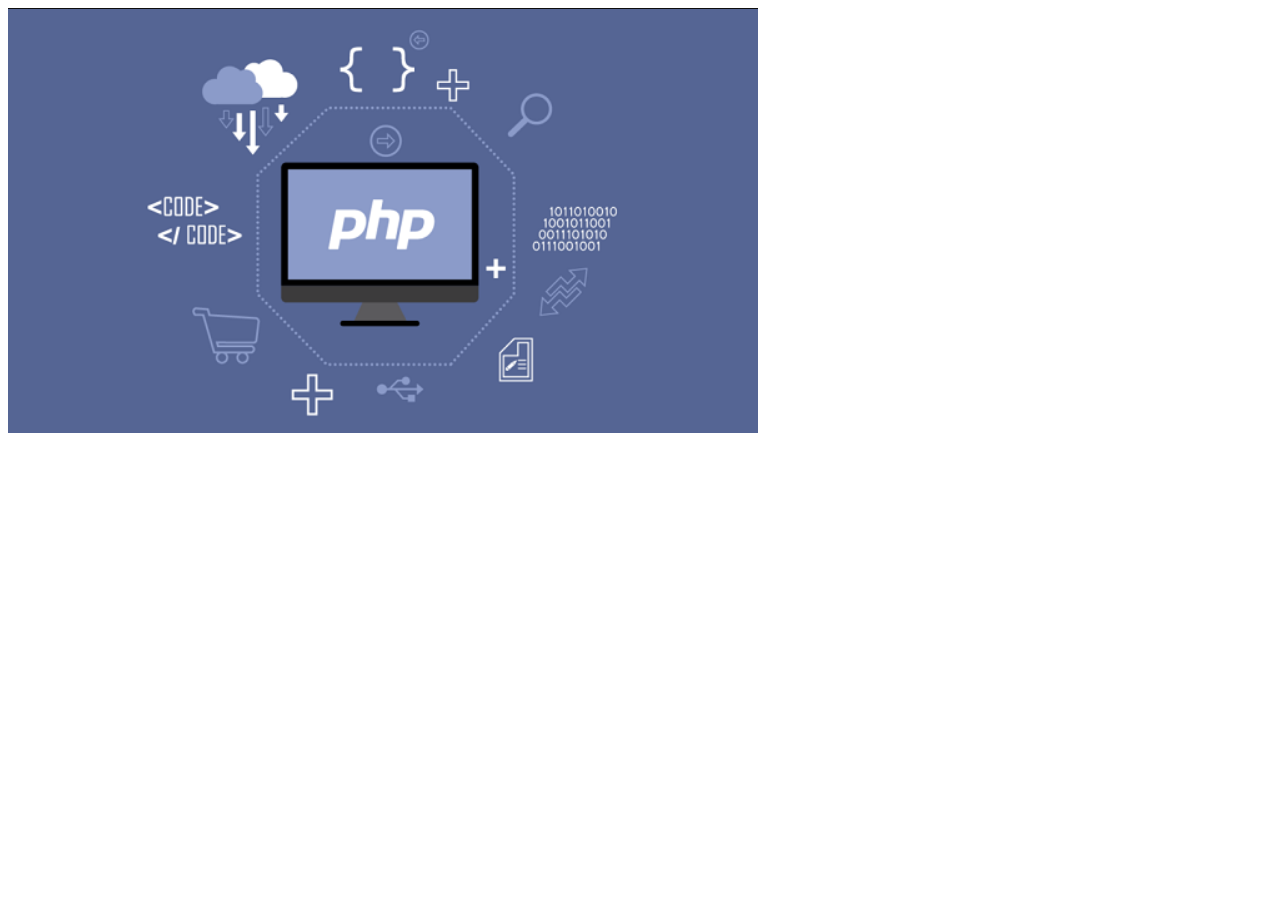
<file: LearningProject/views/Outside/index.html>
<html lang="en">
<head>
    <meta charset="UTF-8">
    <meta name="viewport" content="width=device-width, initial-scale=1.0">
    <title>Document</title>
</head>
<body>
    <img src="img/course/3/thumbnail.png" alt="">
   
</body>
</html>
</file>
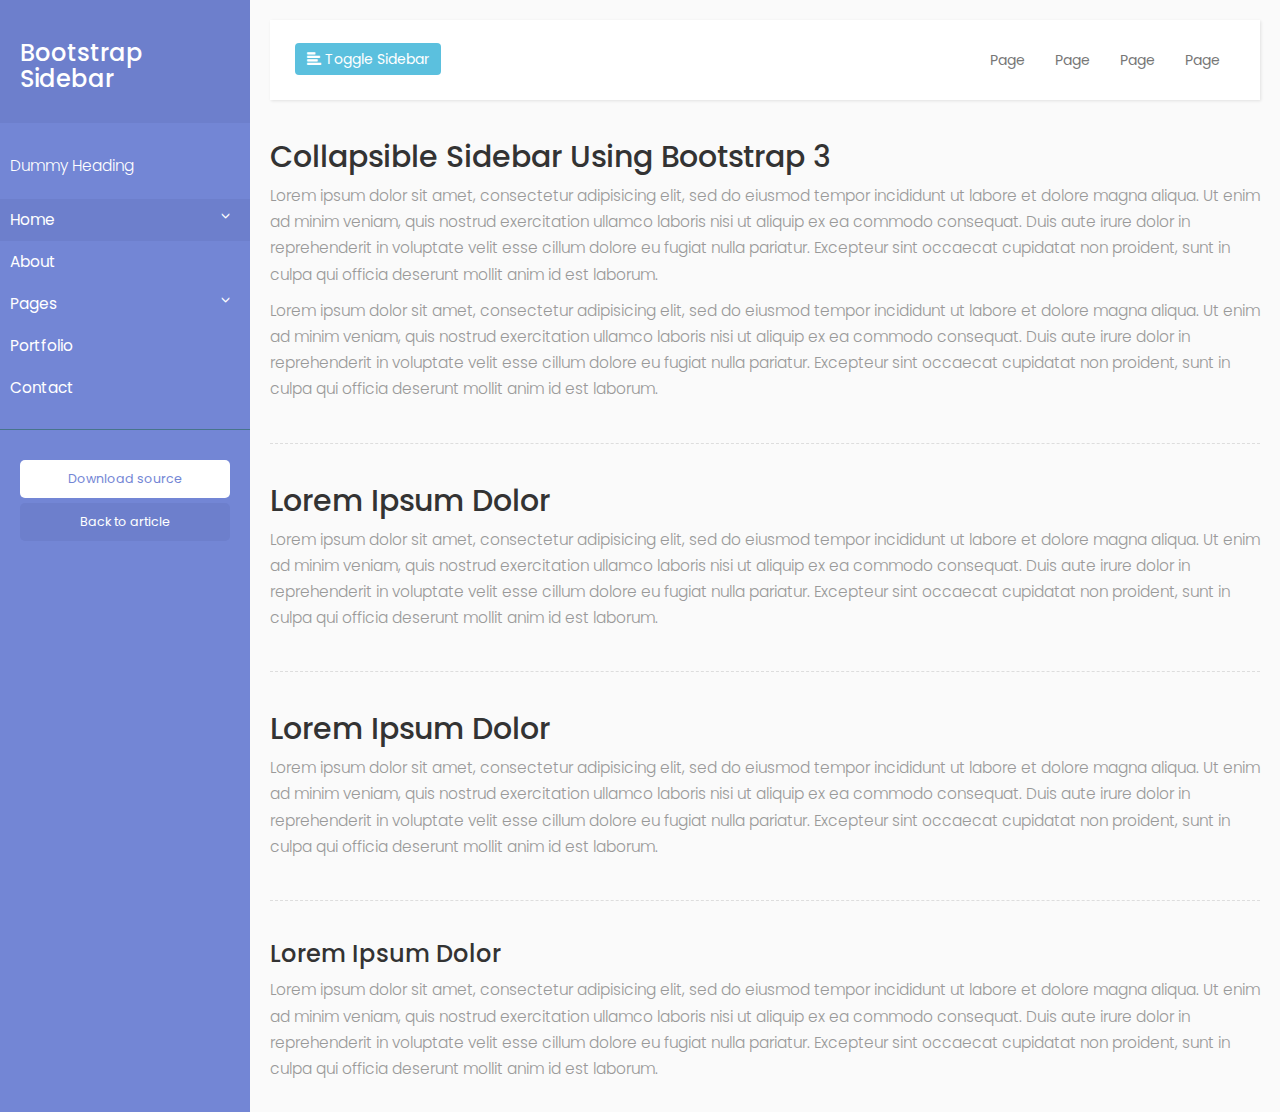
<file: LearningProject/views/Admin/bootstrap-3/index.html>
<!DOCTYPE html>
<html>
    <head>
        <meta charset="utf-8">
        <meta name="viewport" content="width=device-width, initial-scale=1.0">
        <meta http-equiv="X-UA-Compatible" content="IE=edge">

        <title>Collapsible sidebar using Bootstrap 3</title>

         <!-- Bootstrap CSS CDN -->
        <link rel="stylesheet" href="https://maxcdn.bootstrapcdn.com/bootstrap/3.3.7/css/bootstrap.min.css">
        <!-- Our Custom CSS -->
        <link rel="stylesheet" href="style.css">
    </head>
    <body>



        <div class="wrapper">
            <!-- Sidebar Holder -->
            <nav id="sidebar">
                <div class="sidebar-header">
                    <h3>Bootstrap Sidebar</h3>
                </div>

                <ul class="list-unstyled components">
                    <p>Dummy Heading</p>
                    <li class="active">
                        <a href="#homeSubmenu" data-toggle="collapse" aria-expanded="false">Home</a>
                        <ul class="collapse list-unstyled" id="homeSubmenu">
                            <li><a href="#">Home 1</a></li>
                            <li><a href="#">Home 2</a></li>
                            <li><a href="#">Home 3</a></li>
                        </ul>
                    </li>
                    <li>
                        <a href="#">About</a>
                        <a href="#pageSubmenu" data-toggle="collapse" aria-expanded="false">Pages</a>
                        <ul class="collapse list-unstyled" id="pageSubmenu">
                            <li><a href="#">Page 1</a></li>
                            <li><a href="#">Page 2</a></li>
                            <li><a href="#">Page 3</a></li>
                        </ul>
                    </li>
                    <li>
                        <a href="#">Portfolio</a>
                    </li>
                    <li>
                        <a href="#">Contact</a>
                    </li>
                </ul>

                <ul class="list-unstyled CTAs">
                    <li><a href="https://bootstrapious.com/tutorial/files/sidebar.zip" class="download">Download source</a></li>
                    <li><a href="https://bootstrapious.com/p/bootstrap-sidebar" class="article">Back to article</a></li>
                </ul>
            </nav>

            <!-- Page Content Holder -->
            <div id="content">

                <nav class="navbar navbar-default">
                    <div class="container-fluid">

                        <div class="navbar-header">
                            <button type="button" id="sidebarCollapse" class="btn btn-info navbar-btn">
                                <i class="glyphicon glyphicon-align-left"></i>
                                <span>Toggle Sidebar</span>
                            </button>
                        </div>

                        <div class="collapse navbar-collapse" id="bs-example-navbar-collapse-1">
                            <ul class="nav navbar-nav navbar-right">
                                <li><a href="#">Page</a></li>
                                <li><a href="#">Page</a></li>
                                <li><a href="#">Page</a></li>
                                <li><a href="#">Page</a></li>
                            </ul>
                        </div>
                    </div>
                </nav>

                <h2>Collapsible Sidebar Using Bootstrap 3</h2>
                <p>Lorem ipsum dolor sit amet, consectetur adipisicing elit, sed do eiusmod tempor incididunt ut labore et dolore magna aliqua. Ut enim ad minim veniam, quis nostrud exercitation ullamco laboris nisi ut aliquip ex ea commodo consequat. Duis aute irure dolor in reprehenderit in voluptate velit esse cillum dolore eu fugiat nulla pariatur. Excepteur sint occaecat cupidatat non proident, sunt in culpa qui officia deserunt mollit anim id est laborum.</p>
                <p>Lorem ipsum dolor sit amet, consectetur adipisicing elit, sed do eiusmod tempor incididunt ut labore et dolore magna aliqua. Ut enim ad minim veniam, quis nostrud exercitation ullamco laboris nisi ut aliquip ex ea commodo consequat. Duis aute irure dolor in reprehenderit in voluptate velit esse cillum dolore eu fugiat nulla pariatur. Excepteur sint occaecat cupidatat non proident, sunt in culpa qui officia deserunt mollit anim id est laborum.</p>

                <div class="line"></div>

                <h2>Lorem Ipsum Dolor</h2>
                <p>Lorem ipsum dolor sit amet, consectetur adipisicing elit, sed do eiusmod tempor incididunt ut labore et dolore magna aliqua. Ut enim ad minim veniam, quis nostrud exercitation ullamco laboris nisi ut aliquip ex ea commodo consequat. Duis aute irure dolor in reprehenderit in voluptate velit esse cillum dolore eu fugiat nulla pariatur. Excepteur sint occaecat cupidatat non proident, sunt in culpa qui officia deserunt mollit anim id est laborum.</p>

                <div class="line"></div>

                <h2>Lorem Ipsum Dolor</h2>
                <p>Lorem ipsum dolor sit amet, consectetur adipisicing elit, sed do eiusmod tempor incididunt ut labore et dolore magna aliqua. Ut enim ad minim veniam, quis nostrud exercitation ullamco laboris nisi ut aliquip ex ea commodo consequat. Duis aute irure dolor in reprehenderit in voluptate velit esse cillum dolore eu fugiat nulla pariatur. Excepteur sint occaecat cupidatat non proident, sunt in culpa qui officia deserunt mollit anim id est laborum.</p>

                <div class="line"></div>

                <h3>Lorem Ipsum Dolor</h3>
                <p>Lorem ipsum dolor sit amet, consectetur adipisicing elit, sed do eiusmod tempor incididunt ut labore et dolore magna aliqua. Ut enim ad minim veniam, quis nostrud exercitation ullamco laboris nisi ut aliquip ex ea commodo consequat. Duis aute irure dolor in reprehenderit in voluptate velit esse cillum dolore eu fugiat nulla pariatur. Excepteur sint occaecat cupidatat non proident, sunt in culpa qui officia deserunt mollit anim id est laborum.</p>
            </div>
        </div>





        <!-- jQuery CDN -->
         <script src="https://code.jquery.com/jquery-1.12.0.min.js"></script>
         <!-- Bootstrap Js CDN -->
         <script src="https://maxcdn.bootstrapcdn.com/bootstrap/3.3.7/js/bootstrap.min.js"></script>

         <script type="text/javascript">
             $(document).ready(function () {
                 $('#sidebarCollapse').on('click', function () {
                     $('#sidebar').toggleClass('active');
                 });
             });
         </script>
    </body>
</html>
</file>
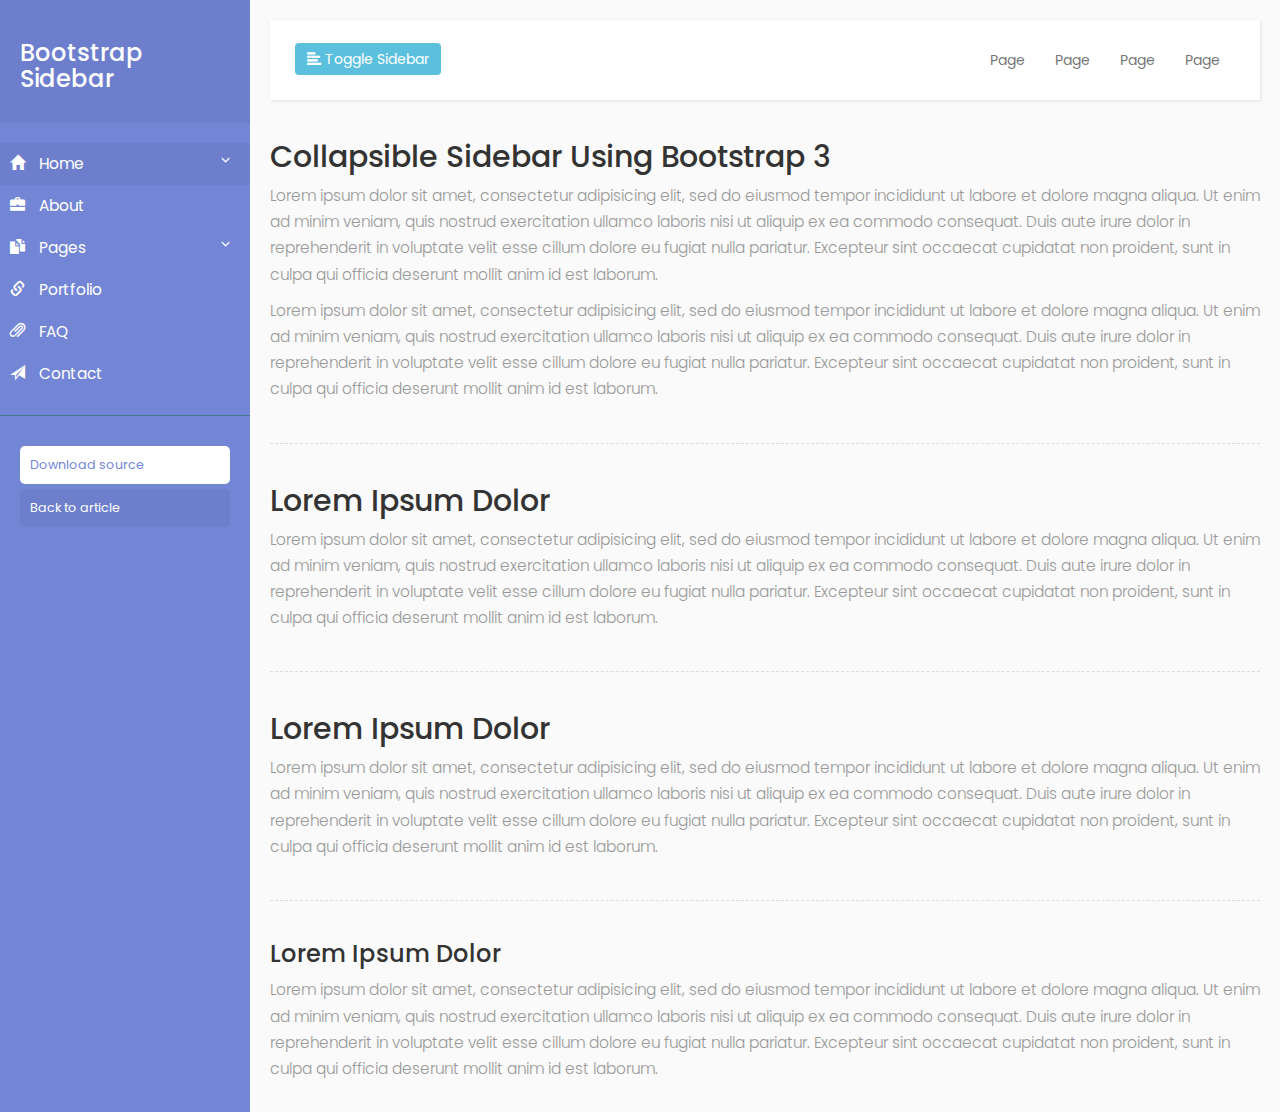
<file: LearningProject/views/Admin/bootstrap-3/index4.html>
<!DOCTYPE html>
<html>
    <head>
        <meta charset="utf-8">
        <meta name="viewport" content="width=device-width, initial-scale=1.0">
        <meta http-equiv="X-UA-Compatible" content="IE=edge">

        <title>Collapsible sidebar using Bootstrap 3</title>

         <!-- Bootstrap CSS CDN -->
        <link rel="stylesheet" href="https://maxcdn.bootstrapcdn.com/bootstrap/3.3.7/css/bootstrap.min.css">
        <!-- Our Custom CSS -->
        <link rel="stylesheet" href="style4.css">
    </head>
    <body>



        <div class="wrapper">
            <!-- Sidebar Holder -->
            <nav id="sidebar">
                <div class="sidebar-header">
                    <h3>Bootstrap Sidebar</h3>
                    <strong>BS</strong>
                </div>

                <ul class="list-unstyled components">
                    <li class="active">
                        <a href="#homeSubmenu" data-toggle="collapse" aria-expanded="false">
                            <i class="glyphicon glyphicon-home"></i>
                            Home
                        </a>
                        <ul class="collapse list-unstyled" id="homeSubmenu">
                            <li><a href="#">Home 1</a></li>
                            <li><a href="#">Home 2</a></li>
                            <li><a href="#">Home 3</a></li>
                        </ul>
                    </li>
                    <li>
                        <a href="#">
                            <i class="glyphicon glyphicon-briefcase"></i>
                            About
                        </a>
                        <a href="#pageSubmenu" data-toggle="collapse" aria-expanded="false">
                            <i class="glyphicon glyphicon-duplicate"></i>
                            Pages
                        </a>
                        <ul class="collapse list-unstyled" id="pageSubmenu">
                            <li><a href="#">Page 1</a></li>
                            <li><a href="#">Page 2</a></li>
                            <li><a href="#">Page 3</a></li>
                        </ul>
                    </li>
                    <li>
                        <a href="#">
                            <i class="glyphicon glyphicon-link"></i>
                            Portfolio
                        </a>
                    </li>
                    <li>
                        <a href="#">
                            <i class="glyphicon glyphicon-paperclip"></i>
                            FAQ
                        </a>
                    </li>
                    <li>
                        <a href="#">
                            <i class="glyphicon glyphicon-send"></i>
                            Contact
                        </a>
                    </li>
                </ul>

                <ul class="list-unstyled CTAs">
                    <li><a href="https://bootstrapious.com/tutorial/files/sidebar.zip" class="download">Download source</a></li>
                    <li><a href="https://bootstrapious.com/p/bootstrap-sidebar" class="article">Back to article</a></li>
                </ul>
            </nav>

            <!-- Page Content Holder -->
            <div id="content">

                <nav class="navbar navbar-default">
                    <div class="container-fluid">

                        <div class="navbar-header">
                            <button type="button" id="sidebarCollapse" class="btn btn-info navbar-btn">
                                <i class="glyphicon glyphicon-align-left"></i>
                                <span>Toggle Sidebar</span>
                            </button>
                        </div>

                        <div class="collapse navbar-collapse" id="bs-example-navbar-collapse-1">
                            <ul class="nav navbar-nav navbar-right">
                                <li><a href="#">Page</a></li>
                                <li><a href="#">Page</a></li>
                                <li><a href="#">Page</a></li>
                                <li><a href="#">Page</a></li>
                            </ul>
                        </div>
                    </div>
                </nav>

                <h2>Collapsible Sidebar Using Bootstrap 3</h2>
                <p>Lorem ipsum dolor sit amet, consectetur adipisicing elit, sed do eiusmod tempor incididunt ut labore et dolore magna aliqua. Ut enim ad minim veniam, quis nostrud exercitation ullamco laboris nisi ut aliquip ex ea commodo consequat. Duis aute irure dolor in reprehenderit in voluptate velit esse cillum dolore eu fugiat nulla pariatur. Excepteur sint occaecat cupidatat non proident, sunt in culpa qui officia deserunt mollit anim id est laborum.</p>
                <p>Lorem ipsum dolor sit amet, consectetur adipisicing elit, sed do eiusmod tempor incididunt ut labore et dolore magna aliqua. Ut enim ad minim veniam, quis nostrud exercitation ullamco laboris nisi ut aliquip ex ea commodo consequat. Duis aute irure dolor in reprehenderit in voluptate velit esse cillum dolore eu fugiat nulla pariatur. Excepteur sint occaecat cupidatat non proident, sunt in culpa qui officia deserunt mollit anim id est laborum.</p>

                <div class="line"></div>

                <h2>Lorem Ipsum Dolor</h2>
                <p>Lorem ipsum dolor sit amet, consectetur adipisicing elit, sed do eiusmod tempor incididunt ut labore et dolore magna aliqua. Ut enim ad minim veniam, quis nostrud exercitation ullamco laboris nisi ut aliquip ex ea commodo consequat. Duis aute irure dolor in reprehenderit in voluptate velit esse cillum dolore eu fugiat nulla pariatur. Excepteur sint occaecat cupidatat non proident, sunt in culpa qui officia deserunt mollit anim id est laborum.</p>

                <div class="line"></div>

                <h2>Lorem Ipsum Dolor</h2>
                <p>Lorem ipsum dolor sit amet, consectetur adipisicing elit, sed do eiusmod tempor incididunt ut labore et dolore magna aliqua. Ut enim ad minim veniam, quis nostrud exercitation ullamco laboris nisi ut aliquip ex ea commodo consequat. Duis aute irure dolor in reprehenderit in voluptate velit esse cillum dolore eu fugiat nulla pariatur. Excepteur sint occaecat cupidatat non proident, sunt in culpa qui officia deserunt mollit anim id est laborum.</p>

                <div class="line"></div>

                <h3>Lorem Ipsum Dolor</h3>
                <p>Lorem ipsum dolor sit amet, consectetur adipisicing elit, sed do eiusmod tempor incididunt ut labore et dolore magna aliqua. Ut enim ad minim veniam, quis nostrud exercitation ullamco laboris nisi ut aliquip ex ea commodo consequat. Duis aute irure dolor in reprehenderit in voluptate velit esse cillum dolore eu fugiat nulla pariatur. Excepteur sint occaecat cupidatat non proident, sunt in culpa qui officia deserunt mollit anim id est laborum.</p>
            </div>
        </div>





        <!-- jQuery CDN -->
         <script src="https://code.jquery.com/jquery-1.12.0.min.js"></script>
         <!-- Bootstrap Js CDN -->
         <script src="https://maxcdn.bootstrapcdn.com/bootstrap/3.3.7/js/bootstrap.min.js"></script>

         <script type="text/javascript">
             $(document).ready(function () {
                 $('#sidebarCollapse').on('click', function () {
                     $('#sidebar').toggleClass('active');
                 });
             });
         </script>
    </body>
</html>
</file>
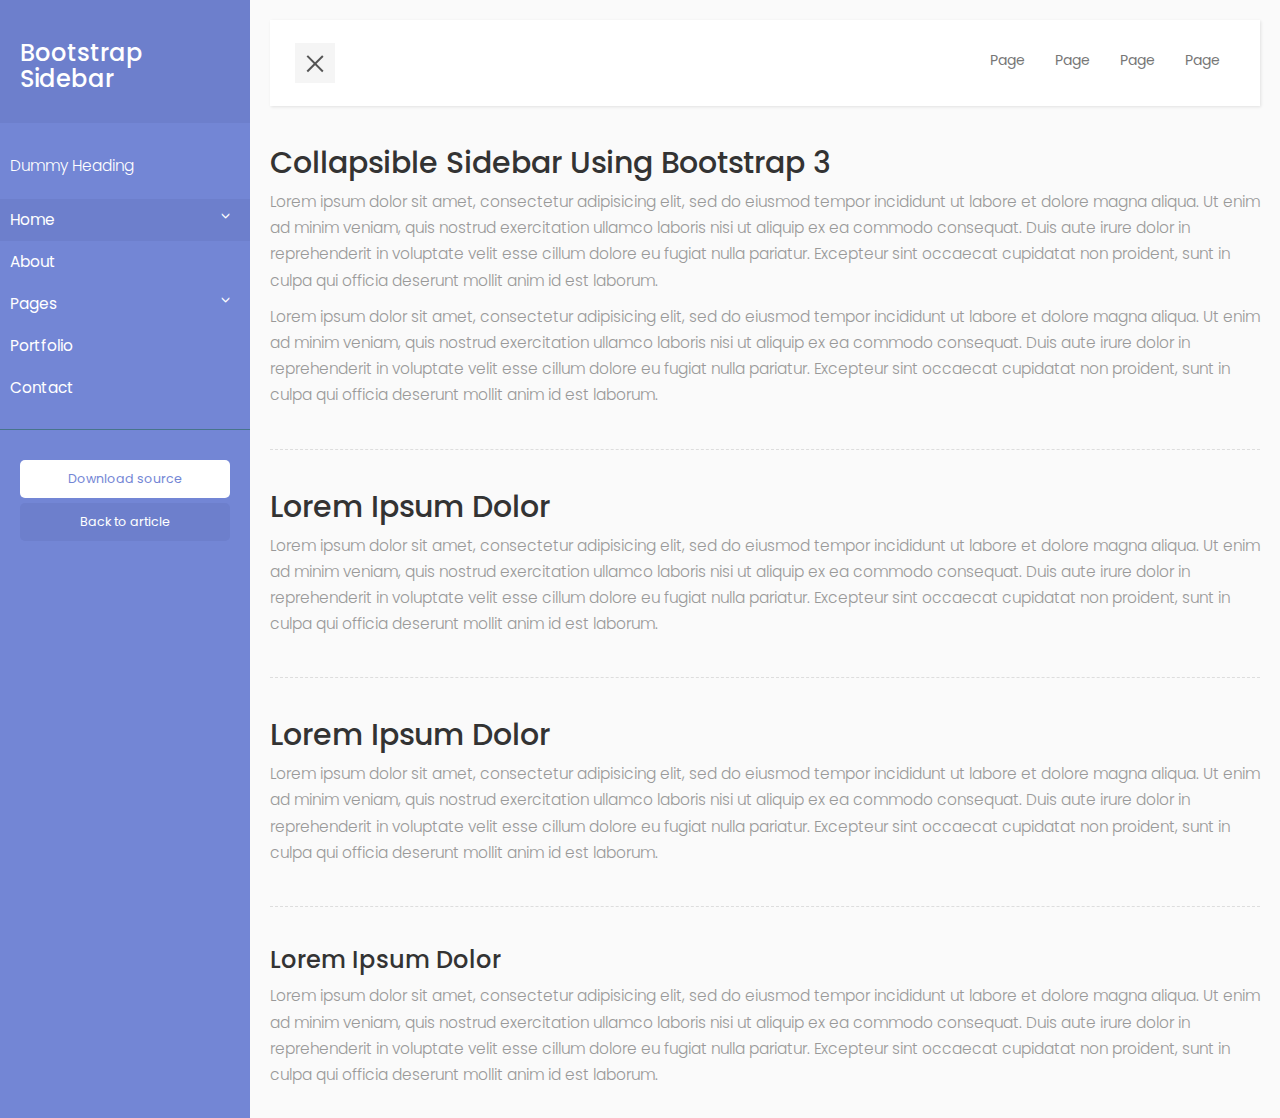
<file: LearningProject/views/Admin/bootstrap-3/index5.html>
<!DOCTYPE html>
<html>
    <head>
        <meta charset="utf-8">
        <meta name="viewport" content="width=device-width, initial-scale=1.0">
        <meta http-equiv="X-UA-Compatible" content="IE=edge">

        <title>Collapsible sidebar using Bootstrap 3</title>

         <!-- Bootstrap CSS CDN -->
        <link rel="stylesheet" href="https://maxcdn.bootstrapcdn.com/bootstrap/3.3.7/css/bootstrap.min.css">
        <!-- Our Custom CSS -->
        <link rel="stylesheet" href="style5.css">
    </head>
    <body>



        <div class="wrapper">
            <!-- Sidebar Holder -->
            <nav id="sidebar">
                <div class="sidebar-header">
                    <h3>Bootstrap Sidebar</h3>
                </div>

                <ul class="list-unstyled components">
                    <p>Dummy Heading</p>
                    <li class="active">
                        <a href="#homeSubmenu" data-toggle="collapse" aria-expanded="false">Home</a>
                        <ul class="collapse list-unstyled" id="homeSubmenu">
                            <li><a href="#">Home 1</a></li>
                            <li><a href="#">Home 2</a></li>
                            <li><a href="#">Home 3</a></li>
                        </ul>
                    </li>
                    <li>
                        <a href="#">About</a>
                        <a href="#pageSubmenu" data-toggle="collapse" aria-expanded="false">Pages</a>
                        <ul class="collapse list-unstyled" id="pageSubmenu">
                            <li><a href="#">Page 1</a></li>
                            <li><a href="#">Page 2</a></li>
                            <li><a href="#">Page 3</a></li>
                        </ul>
                    </li>
                    <li>
                        <a href="#">Portfolio</a>
                    </li>
                    <li>
                        <a href="#">Contact</a>
                    </li>
                </ul>

                <ul class="list-unstyled CTAs">
                    <li><a href="https://bootstrapious.com/tutorial/files/sidebar.zip" class="download">Download source</a></li>
                    <li><a href="https://bootstrapious.com/p/bootstrap-sidebar" class="article">Back to article</a></li>
                </ul>
            </nav>

            <!-- Page Content Holder -->
            <div id="content">

                <nav class="navbar navbar-default">
                    <div class="container-fluid">

                        <div class="navbar-header">
                            <button type="button" id="sidebarCollapse" class="navbar-btn">
                                <span></span>
                                <span></span>
                                <span></span>
                            </button>
                        </div>

                        <div class="collapse navbar-collapse" id="bs-example-navbar-collapse-1">
                            <ul class="nav navbar-nav navbar-right">
                                <li><a href="#">Page</a></li>
                                <li><a href="#">Page</a></li>
                                <li><a href="#">Page</a></li>
                                <li><a href="#">Page</a></li>
                            </ul>
                        </div>
                    </div>
                </nav>

                <h2>Collapsible Sidebar Using Bootstrap 3</h2>
                <p>Lorem ipsum dolor sit amet, consectetur adipisicing elit, sed do eiusmod tempor incididunt ut labore et dolore magna aliqua. Ut enim ad minim veniam, quis nostrud exercitation ullamco laboris nisi ut aliquip ex ea commodo consequat. Duis aute irure dolor in reprehenderit in voluptate velit esse cillum dolore eu fugiat nulla pariatur. Excepteur sint occaecat cupidatat non proident, sunt in culpa qui officia deserunt mollit anim id est laborum.</p>
                <p>Lorem ipsum dolor sit amet, consectetur adipisicing elit, sed do eiusmod tempor incididunt ut labore et dolore magna aliqua. Ut enim ad minim veniam, quis nostrud exercitation ullamco laboris nisi ut aliquip ex ea commodo consequat. Duis aute irure dolor in reprehenderit in voluptate velit esse cillum dolore eu fugiat nulla pariatur. Excepteur sint occaecat cupidatat non proident, sunt in culpa qui officia deserunt mollit anim id est laborum.</p>

                <div class="line"></div>

                <h2>Lorem Ipsum Dolor</h2>
                <p>Lorem ipsum dolor sit amet, consectetur adipisicing elit, sed do eiusmod tempor incididunt ut labore et dolore magna aliqua. Ut enim ad minim veniam, quis nostrud exercitation ullamco laboris nisi ut aliquip ex ea commodo consequat. Duis aute irure dolor in reprehenderit in voluptate velit esse cillum dolore eu fugiat nulla pariatur. Excepteur sint occaecat cupidatat non proident, sunt in culpa qui officia deserunt mollit anim id est laborum.</p>

                <div class="line"></div>

                <h2>Lorem Ipsum Dolor</h2>
                <p>Lorem ipsum dolor sit amet, consectetur adipisicing elit, sed do eiusmod tempor incididunt ut labore et dolore magna aliqua. Ut enim ad minim veniam, quis nostrud exercitation ullamco laboris nisi ut aliquip ex ea commodo consequat. Duis aute irure dolor in reprehenderit in voluptate velit esse cillum dolore eu fugiat nulla pariatur. Excepteur sint occaecat cupidatat non proident, sunt in culpa qui officia deserunt mollit anim id est laborum.</p>

                <div class="line"></div>

                <h3>Lorem Ipsum Dolor</h3>
                <p>Lorem ipsum dolor sit amet, consectetur adipisicing elit, sed do eiusmod tempor incididunt ut labore et dolore magna aliqua. Ut enim ad minim veniam, quis nostrud exercitation ullamco laboris nisi ut aliquip ex ea commodo consequat. Duis aute irure dolor in reprehenderit in voluptate velit esse cillum dolore eu fugiat nulla pariatur. Excepteur sint occaecat cupidatat non proident, sunt in culpa qui officia deserunt mollit anim id est laborum.</p>
            </div>
        </div>





        <!-- jQuery CDN -->
         <script src="https://code.jquery.com/jquery-1.12.0.min.js"></script>
         <!-- Bootstrap Js CDN -->
         <script src="https://maxcdn.bootstrapcdn.com/bootstrap/3.3.7/js/bootstrap.min.js"></script>

         <script type="text/javascript">
             $(document).ready(function () {
                 $('#sidebarCollapse').on('click', function () {
                     $('#sidebar').toggleClass('active');
                     $(this).toggleClass('active');
                 });
             });
         </script>
    </body>
</html>
</file>
<file: LearningProject/views/Admin/bootstrap-3/style.css>
/*
    DEMO STYLE
*/
@import "https://fonts.googleapis.com/css?family=Poppins:300,400,500,600,700";


body {
    font-family: 'Poppins', sans-serif;
    background: #fafafa;
}

p {
    font-family: 'Poppins', sans-serif;
    font-size: 1.1em;
    font-weight: 300;
    line-height: 1.7em;
    color: #999;
}

a, a:hover, a:focus {
    color: inherit;
    text-decoration: none;
    transition: all 0.3s;
}

.navbar {
    padding: 15px 10px;
    background: #fff;
    border: none;
    border-radius: 0;
    margin-bottom: 40px;
    box-shadow: 1px 1px 3px rgba(0, 0, 0, 0.1);
}

.navbar-btn {
    box-shadow: none;
    outline: none !important;
    border: none;
}

.line {
    width: 100%;
    height: 1px;
    border-bottom: 1px dashed #ddd;
    margin: 40px 0;
}

/* ---------------------------------------------------
    SIDEBAR STYLE
----------------------------------------------------- */
.wrapper {
    display: flex;
    align-items: stretch;
}

#sidebar {
    min-width: 250px;
    max-width: 250px;
    background: #7386D5;
    color: #fff;
    transition: all 0.3s;
}

#sidebar.active {
    margin-left: -250px;
}

#sidebar .sidebar-header {
    padding: 20px;
    background: #6d7fcc;
}

#sidebar ul.components {
    padding: 20px 0;
    border-bottom: 1px solid #47748b;
}

#sidebar ul p {
    color: #fff;
    padding: 10px;
}

#sidebar ul li a {
    padding: 10px;
    font-size: 1.1em;
    display: block;
}
#sidebar ul li a:hover {
    color: #7386D5;
    background: #fff;
}

#sidebar ul li.active > a, a[aria-expanded="true"] {
    color: #fff;
    background: #6d7fcc;
}


a[data-toggle="collapse"] {
    position: relative;
}

a[aria-expanded="false"]::before, a[aria-expanded="true"]::before {
    content: '\e259';
    display: block;
    position: absolute;
    right: 20px;
    font-family: 'Glyphicons Halflings';
    font-size: 0.6em;
}
a[aria-expanded="true"]::before {
    content: '\e260';
}


ul ul a {
    font-size: 0.9em !important;
    padding-left: 30px !important;
    background: #6d7fcc;
}

ul.CTAs {
    padding: 20px;
}

ul.CTAs a {
    text-align: center;
    font-size: 0.9em !important;
    display: block;
    border-radius: 5px;
    margin-bottom: 5px;
}

a.download {
    background: #fff;
    color: #7386D5;
}

a.article, a.article:hover {
    background: #6d7fcc !important;
    color: #fff !important;
}



/* ---------------------------------------------------
    CONTENT STYLE
----------------------------------------------------- */
#content {
    padding: 20px;
    min-height: 100vh;
    transition: all 0.3s;
}

/* ---------------------------------------------------
    MEDIAQUERIES
----------------------------------------------------- */
@media (max-width: 768px) {
    #sidebar {
        margin-left: -250px;
    }
    #sidebar.active {
        margin-left: 0;
    }
    #sidebarCollapse span {
        display: none;
    }
}
</file>
<file: LearningProject/views/Admin/bootstrap-3/style4.css>
/*
    DEMO STYLE
*/
@import "https://fonts.googleapis.com/css?family=Poppins:300,400,500,600,700";


body {
    font-family: 'Poppins', sans-serif;
    background: #fafafa;
}

p {
    font-family: 'Poppins', sans-serif;
    font-size: 1.1em;
    font-weight: 300;
    line-height: 1.7em;
    color: #999;
}

a, a:hover, a:focus {
    color: inherit;
    text-decoration: none;
    transition: all 0.3s;
}

.navbar {
    padding: 15px 10px;
    background: #fff;
    border: none;
    border-radius: 0;
    margin-bottom: 40px;
    box-shadow: 1px 1px 3px rgba(0, 0, 0, 0.1);
}

.navbar-btn {
    box-shadow: none;
    outline: none !important;
    border: none;
}

.line {
    width: 100%;
    height: 1px;
    border-bottom: 1px dashed #ddd;
    margin: 40px 0;
}

i, span {
    display: inline-block;
}

/* ---------------------------------------------------
    SIDEBAR STYLE
----------------------------------------------------- */
.wrapper {
    display: flex;
    align-items: stretch;
}

#sidebar {
    min-width: 250px;
    max-width: 250px;
    background: #7386D5;
    color: #fff;
    transition: all 0.3s;
}

#sidebar.active {
    min-width: 80px;
    max-width: 80px;
    text-align: center;
}

#sidebar.active .sidebar-header h3, #sidebar.active .CTAs {
    display: none;
}

#sidebar.active .sidebar-header strong {
    display: block;
}

#sidebar ul li a {
    text-align: left;
}

#sidebar.active ul li a {
    padding: 20px 10px;
    text-align: center;
    font-size: 0.85em;
}

#sidebar.active ul li a i {
    margin-right:  0;
    display: block;
    font-size: 1.8em;
    margin-bottom: 5px;
}

#sidebar.active ul ul a {
    padding: 10px !important;
}

#sidebar.active a[aria-expanded="false"]::before, #sidebar.active a[aria-expanded="true"]::before {
    top: auto;
    bottom: 5px;
    right: 50%;
    -webkit-transform: translateX(50%);
    -ms-transform: translateX(50%);
    transform: translateX(50%);
}

#sidebar .sidebar-header {
    padding: 20px;
    background: #6d7fcc;
}

#sidebar .sidebar-header strong {
    display: none;
    font-size: 1.8em;
}

#sidebar ul.components {
    padding: 20px 0;
    border-bottom: 1px solid #47748b;
}

#sidebar ul li a {
    padding: 10px;
    font-size: 1.1em;
    display: block;
}
#sidebar ul li a:hover {
    color: #7386D5;
    background: #fff;
}
#sidebar ul li a i {
    margin-right: 10px;
}

#sidebar ul li.active > a, a[aria-expanded="true"] {
    color: #fff;
    background: #6d7fcc;
}


a[data-toggle="collapse"] {
    position: relative;
}

a[aria-expanded="false"]::before, a[aria-expanded="true"]::before {
    content: '\e259';
    display: block;
    position: absolute;
    right: 20px;
    font-family: 'Glyphicons Halflings';
    font-size: 0.6em;
}
a[aria-expanded="true"]::before {
    content: '\e260';
}


ul ul a {
    font-size: 0.9em !important;
    padding-left: 30px !important;
    background: #6d7fcc;
}

ul.CTAs {
    padding: 20px;
}

ul.CTAs a {
    text-align: center;
    font-size: 0.9em !important;
    display: block;
    border-radius: 5px;
    margin-bottom: 5px;
}

a.download {
    background: #fff;
    color: #7386D5;
}

a.article, a.article:hover {
    background: #6d7fcc !important;
    color: #fff !important;
}



/* ---------------------------------------------------
    CONTENT STYLE
----------------------------------------------------- */
#content {
    padding: 20px;
    min-height: 100vh;
    transition: all 0.3s;
}


/* ---------------------------------------------------
    MEDIAQUERIES
----------------------------------------------------- */
@media (max-width: 768px) {
    #sidebar {
        min-width: 80px;
        max-width: 80px;
        text-align: center;
        margin-left: -80px !important ;
    }
    a[aria-expanded="false"]::before, a[aria-expanded="true"]::before {
        top: auto;
        bottom: 5px;
        right: 50%;
        -webkit-transform: translateX(50%);
        -ms-transform: translateX(50%);
        transform: translateX(50%);
    }
    #sidebar.active {
        margin-left: 0 !important;
    }

    #sidebar .sidebar-header h3, #sidebar .CTAs {
        display: none;
    }

    #sidebar .sidebar-header strong {
        display: block;
    }

    #sidebar ul li a {
        padding: 20px 10px;
    }

    #sidebar ul li a span {
        font-size: 0.85em;
    }
    #sidebar ul li a i {
        margin-right:  0;
        display: block;
    }

    #sidebar ul ul a {
        padding: 10px !important;
    }

    #sidebar ul li a i {
        font-size: 1.3em;
    }
    #sidebar {
        margin-left: 0;
    }
    #sidebarCollapse span {
        display: none;
    }
}
</file>
<file: LearningProject/views/Admin/bootstrap-3/style5.css>
/*
    DEMO STYLE
*/
@import "https://fonts.googleapis.com/css?family=Poppins:300,400,500,600,700";


body {
    font-family: 'Poppins', sans-serif;
    background: #fafafa;
}

p {
    font-family: 'Poppins', sans-serif;
    font-size: 1.1em;
    font-weight: 300;
    line-height: 1.7em;
    color: #999;
}

a, a:hover, a:focus {
    color: inherit;
    text-decoration: none;
    transition: all 0.3s;
}

.navbar {
    padding: 15px 10px;
    background: #fff;
    border: none;
    border-radius: 0;
    margin-bottom: 40px;
    box-shadow: 1px 1px 3px rgba(0, 0, 0, 0.1);
}

.navbar-btn {
    box-shadow: none;
    outline: none !important;
    border: none;
}

.line {
    width: 100%;
    height: 1px;
    border-bottom: 1px dashed #ddd;
    margin: 40px 0;
}

/* ---------------------------------------------------
    SIDEBAR STYLE
----------------------------------------------------- */
.wrapper {
    display: flex;
    align-items: stretch;
    perspective: 1500px;
}

#sidebar {
    min-width: 250px;
    max-width: 250px;
    background: #7386D5;
    color: #fff;
    transition: all 0.6s cubic-bezier(0.945, 0.020, 0.270, 0.665);
    transform-origin: bottom left;
}

#sidebar.active {
    margin-left: -250px;
    transform: rotateY(100deg);
}

#sidebar .sidebar-header {
    padding: 20px;
    background: #6d7fcc;
}

#sidebar ul.components {
    padding: 20px 0;
    border-bottom: 1px solid #47748b;
}

#sidebar ul p {
    color: #fff;
    padding: 10px;
}

#sidebar ul li a {
    padding: 10px;
    font-size: 1.1em;
    display: block;
}
#sidebar ul li a:hover {
    color: #7386D5;
    background: #fff;
}

#sidebar ul li.active > a, a[aria-expanded="true"] {
    color: #fff;
    background: #6d7fcc;
}


a[data-toggle="collapse"] {
    position: relative;
}

a[aria-expanded="false"]::before, a[aria-expanded="true"]::before {
    content: '\e259';
    display: block;
    position: absolute;
    right: 20px;
    font-family: 'Glyphicons Halflings';
    font-size: 0.6em;
}
a[aria-expanded="true"]::before {
    content: '\e260';
}


ul ul a {
    font-size: 0.9em !important;
    padding-left: 30px !important;
    background: #6d7fcc;
}

ul.CTAs {
    padding: 20px;
}

ul.CTAs a {
    text-align: center;
    font-size: 0.9em !important;
    display: block;
    border-radius: 5px;
    margin-bottom: 5px;
}

a.download {
    background: #fff;
    color: #7386D5;
}

a.article, a.article:hover {
    background: #6d7fcc !important;
    color: #fff !important;
}



/* ---------------------------------------------------
    CONTENT STYLE
----------------------------------------------------- */
#content {
    padding: 20px;
    min-height: 100vh;
    transition: all 0.3s;
}

#sidebarCollapse {
    width: 40px;
    height: 40px;
    background: #f5f5f5;
}

#sidebarCollapse span {
    width: 80%;
    height: 2px;
    margin: 0 auto;
    display: block;
    background: #555;
    transition: all 0.8s cubic-bezier(0.810, -0.330, 0.345, 1.375);
    transition-delay: 0.2s;
}

#sidebarCollapse span:first-of-type {
    transform: rotate(45deg) translate(2px, 2px);
}
#sidebarCollapse span:nth-of-type(2) {
    opacity: 0;
}
#sidebarCollapse span:last-of-type {
    transform: rotate(-45deg) translate(1px, -1px);
}


#sidebarCollapse.active span {
    transform: none;
    opacity: 1;
    margin: 5px auto;
}


/* ---------------------------------------------------
    MEDIAQUERIES
----------------------------------------------------- */
@media (max-width: 768px) {
    #sidebar {
        margin-left: -250px;
        transform: rotateY(90deg);
    }
    #sidebar.active {
        margin-left: 0;
        transform: none;
    }
    #sidebarCollapse span:first-of-type,
    #sidebarCollapse span:nth-of-type(2),
    #sidebarCollapse span:last-of-type {
        transform: none;
        opacity: 1;
        margin: 5px auto;
    }
    #sidebarCollapse.active span {
        margin: 0 auto;
    }
    #sidebarCollapse.active span:first-of-type {
        transform: rotate(45deg) translate(2px, 2px);
    }
    #sidebarCollapse.active span:nth-of-type(2) {
        opacity: 0;
    }
    #sidebarCollapse.active span:last-of-type {
        transform: rotate(-45deg) translate(1px, -1px);
    }

}
</file>
